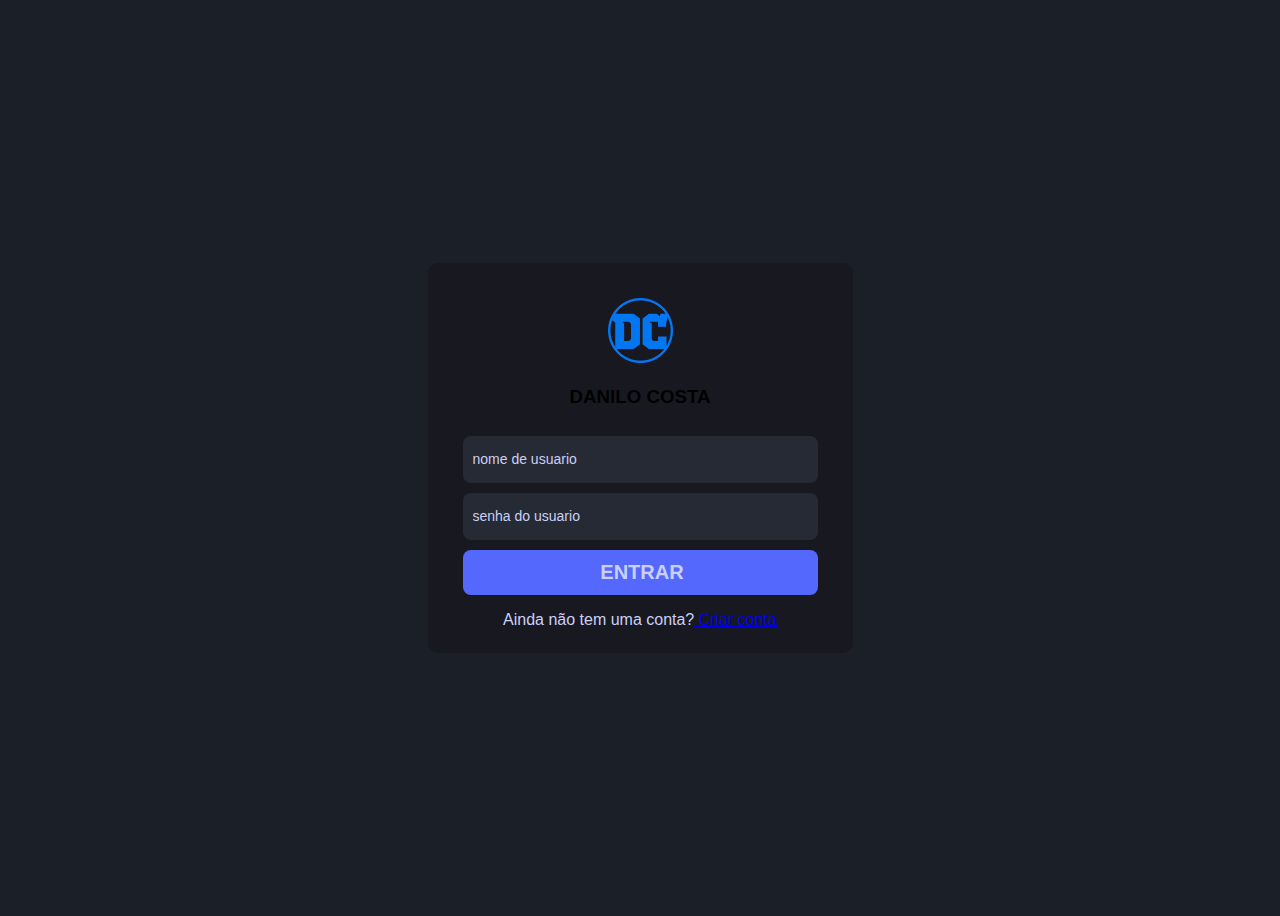
<file: index.html>
<!DOCTYPE html>
<html lang="pt-br">

<head>
    <meta charset="UTF-8">
    <meta http-equiv="X-UA-Compatible" content="IE=edge">
    <meta name="viewport" content="width=device-width, initial-scale=1.0">
    <title>Login</title>
    <link rel="stylesheet" href="style.css">
</head>

<body>
    <section class="area-login">
        <div class="login">
            <div>
                <img src="logo.png" alt="">
            </div>
            <h3>DANILO COSTA</h3>

            <form action="faturamento.html" method="post">
                <input type="text" name="nome" placeholder="nome de usuario" autofocus required>
                <input type="password" name="senha" placeholder="senha do usuario" required>
                <input type="submit" value="entrar">
            </form>
            <p>Ainda não tem uma conta?<a href="#"> Criar conta</a></p>
        </div>
    </section>
</body>

</html>
</file>
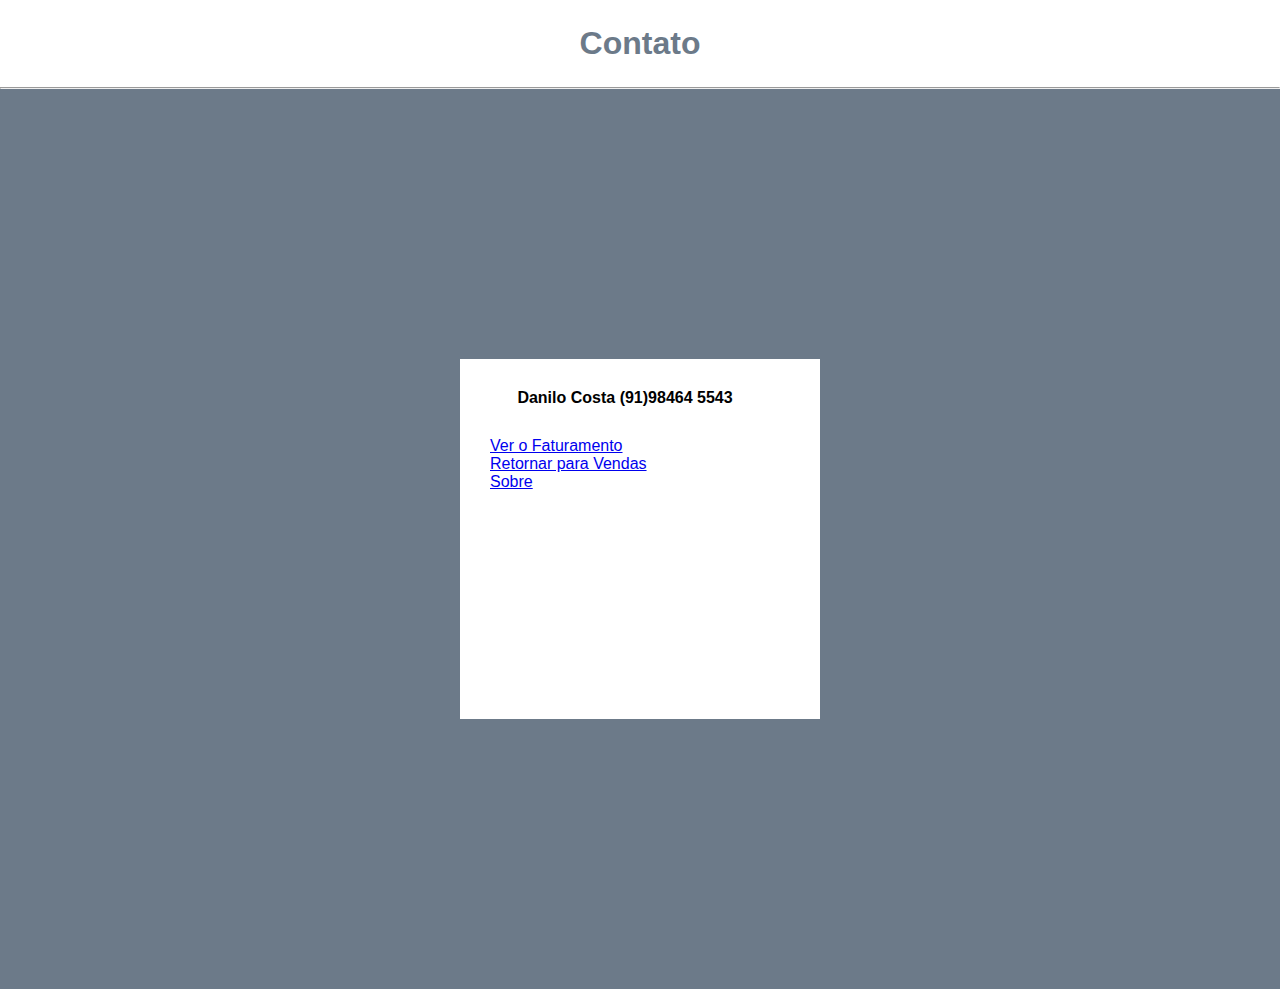
<file: contato.html>
<!DOCTYPE html>
<html lang="en">
<head>
  <meta charset="UTF-8">
  <meta http-equiv="X-UA-Compatible" content="IE=edge">
  <meta name="viewport" content="width=device-width, initial-scale=1.0">
  <title>Contato</title>
  <link rel="stylesheet" href="css/style.css">
</head>
<body>
  <h1>Contato</h1>
  <hr>
  <div class="container">
    <div class="box">
      <h4>Danilo Costa (91)98464 5543</h4>

      <a href="faturamento.html">Ver o Faturamento</a>
      <p><a href="vendas.html">Retornar para Vendas</a></p>
      <p><a href="sobre.html">Sobre</a></p>
  </div>
</div>
</body>
</html>
</file>
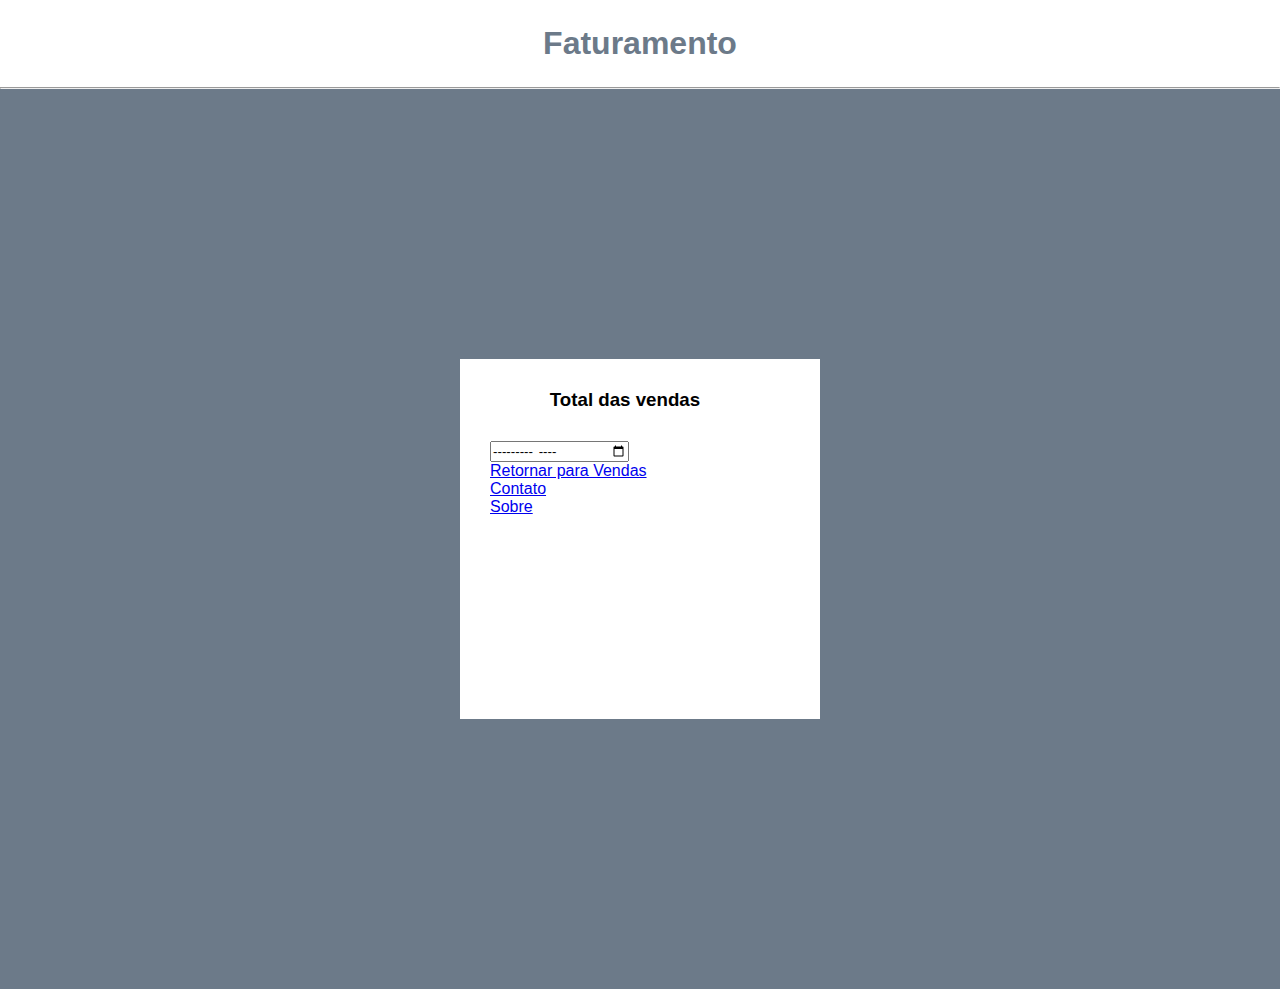
<file: faturamento.html>
<!DOCTYPE html>
<html lang="en">
<head>
  <meta charset="UTF-8">
  <meta http-equiv="X-UA-Compatible" content="IE=edge">
  <meta name="viewport" content="width=device-width, initial-scale=1.0">
  <title>Faturamento</title>
  <link rel="stylesheet" href="css/style.css">
</head>
<body>
  <h1>Faturamento</h1>
  <hr>
  <div class="container">
    <div class="box">
      <h3>Total das vendas</h3>
      <input type="month">
      <p><a href="vendas.html">Retornar para Vendas</a></p>
      <p><a href="contato.html">Contato</a></p>
      <p><a href="sobre.html">Sobre</a></p>
    </div>
  </div>
</body>
</html>
</file>
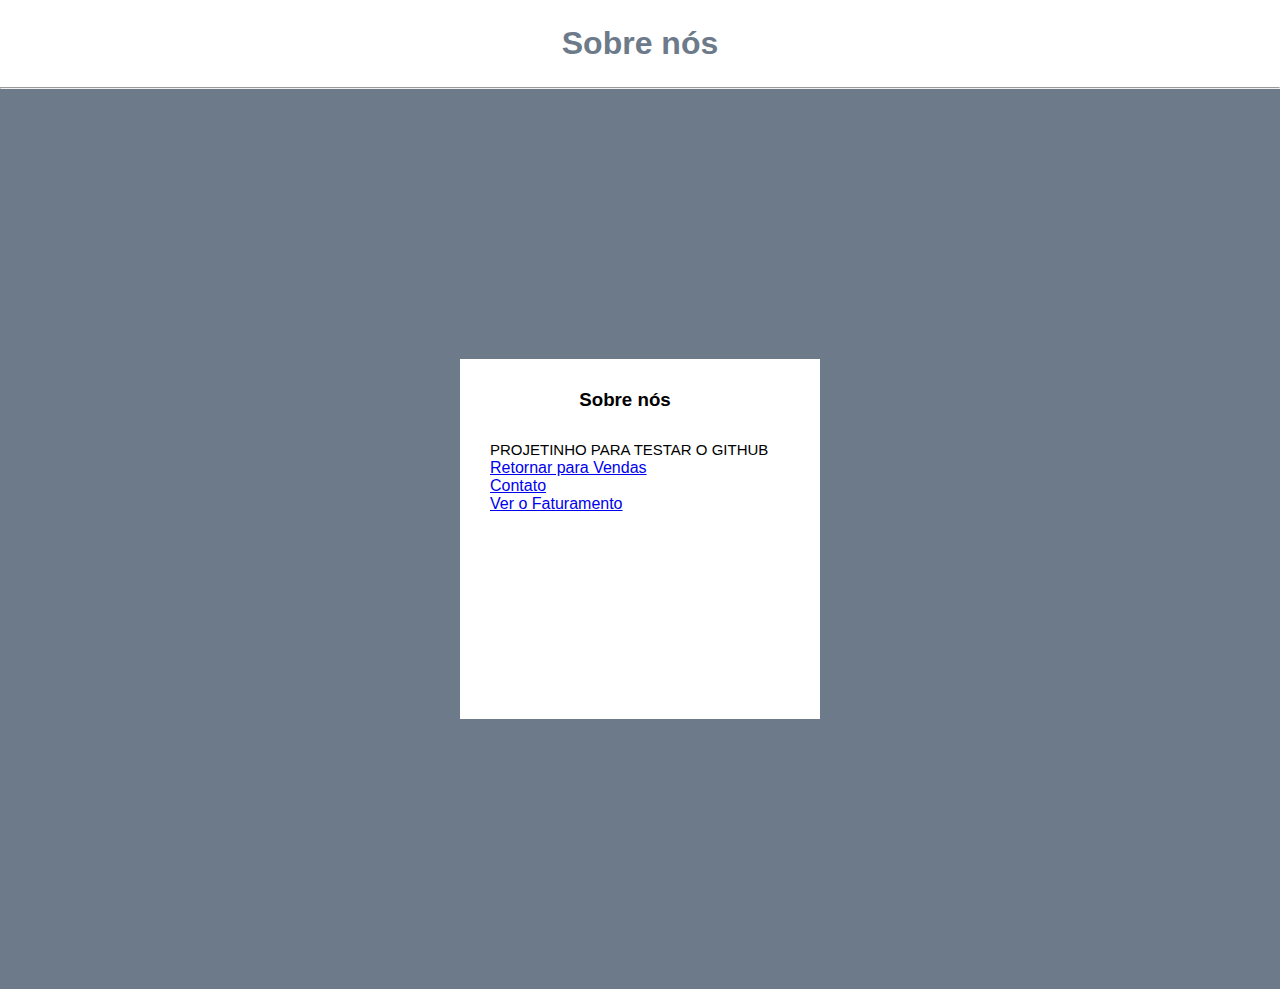
<file: sobre.html>
<!DOCTYPE html>
<html lang="en">
<head>
  <meta charset="UTF-8">
  <meta http-equiv="X-UA-Compatible" content="IE=edge">
  <meta name="viewport" content="width=device-width, initial-scale=1.0">
  <title>Sobre Nós</title>
  <link rel="stylesheet" href="css/style.css">
</head>
<body>
  <h1>Sobre nós</h1>
  <hr>

  <div class="container">

    <div class="box">

      <h3>Sobre nós</h3>
      <span>projetinho para testar o GitHub</span>

      <p><a href="vendas.html">Retornar para Vendas</a></p>
      <p><a href="contato.html">Contato</a></p>
      <a href="faturamento.html">Ver o Faturamento</a>
    </div>
  </div>
</body>
</html>
</file>
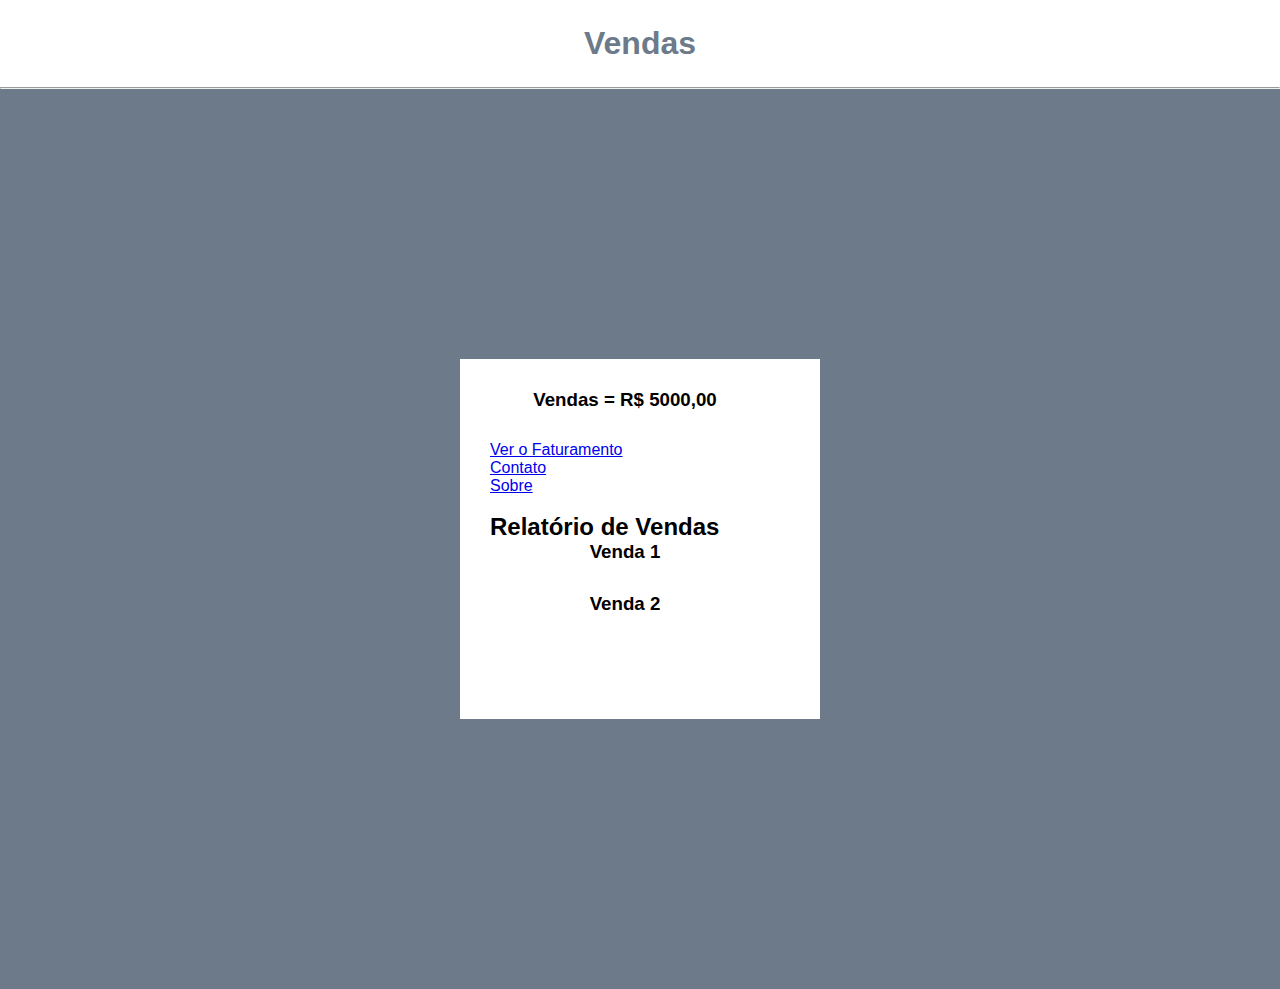
<file: vendas.html>
<!DOCTYPE html>
<html lang="en">
<head>
  <meta charset="UTF-8">
  <meta http-equiv="X-UA-Compatible" content="IE=edge">
  <meta name="viewport" content="width=device-width, initial-scale=1.0">
  <title>Vendas</title>
  <link rel="stylesheet" href="css/style.css">
</head>
<body>
  <h1>Vendas</h1>
  <hr>
  <div class="container">
    <div class="box">
      <h3>Vendas = R$ 5000,00</h3>
  
      <a href="faturamento.html">Ver o Faturamento</a>
      <p><a href="contato.html">Contato</a></p>
      <p><a href="sobre.html">Sobre</a></p>
      <br>
      <h2>Relatório de Vendas</h2>
      <h3>Venda 1</h3>
      <h3>Venda 2</h3>
    </div>
  </div>
</body>
</html>
</file>
<file: style.css>
body {
  background-color: #1b1f27;
  font-family: Arial, Helvetica, sans-serif;
  overflow: hidden;
}

.area-login {
  display: flex;
  justify-content: center;
  align-items: center;
  height: 100vh;
}

.login {
  display: flex;
  flex-direction: column;
  align-items: center;
  background-color: #181920;
  width: 355px;
  height: 320px;
  padding: 35px;
  border-radius: 10px;
}

.login form {
  display: flex;
  flex-direction: column;
  width: 100%;
}

.login input {
  margin-top: 10px;
  background-color: #252a34;
  color: #cbd0f7;
  border: none;
  height: 45px;
  outline: none;
  border-radius: 8px;
  padding-left: 10px;
}

.login img {
  width: 65px;
  height: auto;
}

input::placeholder {
  color: #cbd0f7;
  font-size: 14px;
}

form [type="submit"] {
  display: block;
  background-color: #5568fe;
  font-size: 20px;
  text-transform: uppercase;
  font-weight: bold;
  cursor: pointer;
}

p {
  color: #cbd0f7;
}

a h3 {
  color: #5568fe;
  text-decoration: none;
  margin-left: 10px;
}
</file>
<file: css/style.css>
* {
  margin: 0;
  padding: 0;
  font-family: Verdana, Geneva, Tahoma, sans-serif;
}

h1 {
  text-align: center;
  margin: 25px;
  color: #6c7a89;
}
.container {
  width: 100vw;
  height: 100vh;
  background: #6c7a89;
  display: flex;
  flex-direction: row;
  justify-content: center;
  align-items: center;
}
.box {
  width: 300px;
  height: 300px;
  background: #fff;
  padding: 30px;
  margin: 20px;
}

.box h3,
h4 {
  padding: 0px 30px 30px 0px;
  text-align: center;
  font-weight: bold;
}

.box span {
  text-align: center;
  text-transform: uppercase;
  font-size: 15px;
}
</file>
